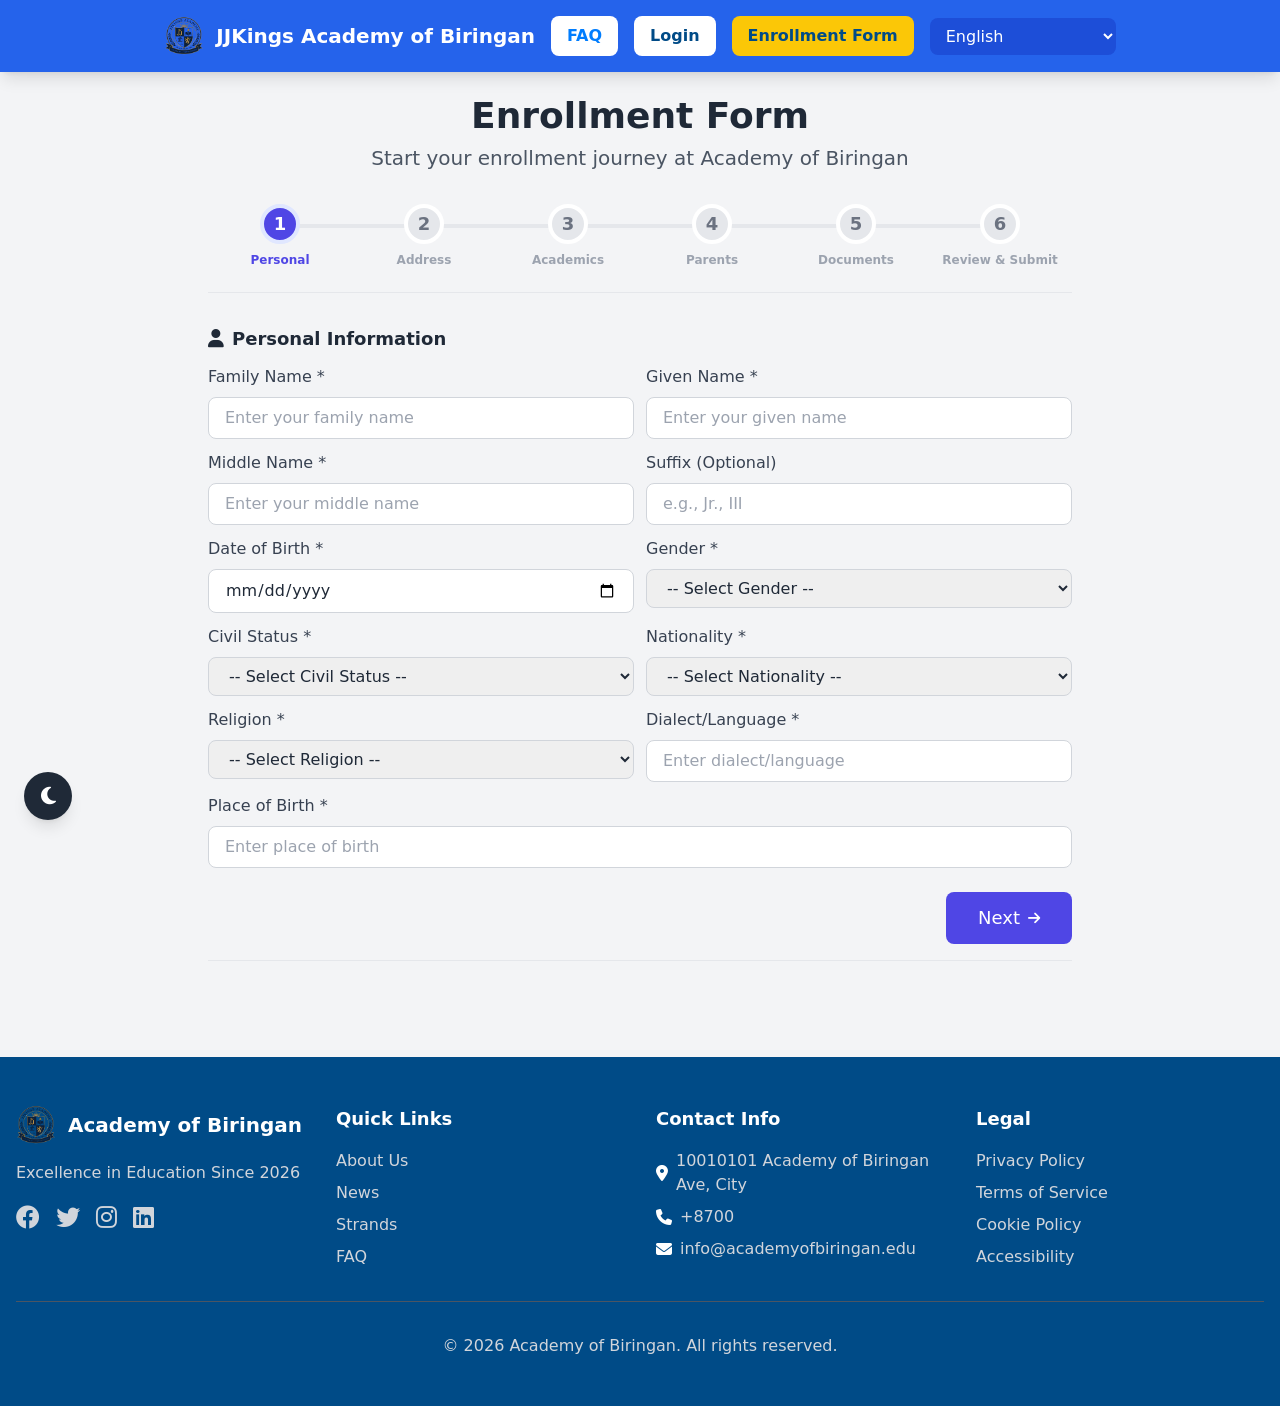
<file: enrollment-system/register.html>
<!doctype html>
<html lang="en">

<head>
  <meta charset="UTF-8" />
  <meta name="viewport" content="width=device-width, initial-scale=1.0" />
  <title>Enrollment Form - Academy of Biringan</title>
  <script>
    (function () {
      const isDark = localStorage.getItem('darkMode') === 'enabled';
      if (isDark) {
        document.documentElement.classList.add('dark-mode');
      }
    })();
  </script>
  <script src="javascript/tailwind.js"></script>
  <link rel="stylesheet" href="css/all.min.css" />
  <script src="javascript/sweetalert2.all.min.js"></script>
  <script src="javascript/vue.global.js"></script>
  <link rel="stylesheet" href="css/styles.css?v=4" />
</head>

<body class="bg-gray-100 min-h-screen overflow-x-hidden pt-24">
  <!-- Welcome Page Navigation -->
  <nav id="welcomeNav" class="bg-blue-600 shadow-lg fixed top-0 left-0 right-0 z-50">
    <div class="max-w-7xl mx-auto px-4">
      <div class="flex justify-center items-center py-4 space-x-4">
        <div class="flex items-center space-x-3 cursor-pointer" onclick="window.location.href='index.html'">
          <img src="img/new-logo.png" alt="Academy of Biringan Logo" class="h-10 w-auto" />
          <span class="text-white font-bold text-xl">JJKings Academy of Biringan</span>
        </div>
        <button onclick="window.location.href='index.html?faq=true'"
          class="bg-white text-[#007dfe] px-4 py-2 rounded-lg hover:bg-gray-100 transition font-bold">
          FAQ
        </button>
        <button onclick="window.location.href='index.html?login=true'"
          class="bg-white text-[#004b87] px-4 py-2 rounded-lg hover:bg-gray-100 transition font-bold">
          Login
        </button>
        <button class="bg-[#fbc707] text-[#004b87] px-4 py-2 rounded-lg transition font-bold cursor-default">
          Enrollment Form
        </button>
        <select id="languageSelect" class="bg-blue-700 text-white px-3 py-2 rounded-lg border-none cursor-pointer"
          onchange="changeLanguage(this.value)">
          <option value="en">English</option>
          <option value="id">Bahasa Indonesia</option>
          <option value="zh">中文</option>
          <option value="ar">العربية</option>
          <option value="es">Español</option>
          <option value="fr">Français</option>
          <option value="de">Deutsch</option>
          <option value="ja">日本語</option>
          <option value="ko">한국어</option>
          <option value="pt">Português</option>
          <option value="ru">Русский</option>
          <option value="hi">हिन्दी</option>
          <option value="th">ไทย</option>
          <option value="vi">Tiếng Việt</option>
          <option value="tl">Filipino</option>
          <option value="ceb">Cebuano</option>
          <option value="ilo">Ilocano</option>
          <option value="hil">Hiligaynon</option>
        </select>
      </div>
    </div>
  </nav>

  <!-- Registration Section -->
  <section id="register-section" class="max-w-4xl mx-auto px-4 pb-16">
    <div class="text-center mb-8">
      <h1 class="text-4xl font-bold text-gray-800 mb-2">Enrollment Form</h1>
      <p class="text-xl text-gray-600">Start your enrollment journey at Academy of Biringan</p>
    </div>

    <!-- Progress Stepper -->
    <div class="mb-8 border-b pb-6">
      <div class="flex items-center justify-between max-w-4xl mx-auto">
        <!-- Step 1 Indicator -->
        <div class="flex flex-col items-center flex-1 relative" id="step-indicator-1">
          <div
            class="w-10 h-10 rounded-full bg-indigo-600 text-white flex items-center justify-center font-bold text-lg border-4 border-indigo-100 z-10 step-circle transition-all">
            1
          </div>
          <span class="text-xs font-semibold mt-2 text-indigo-600 step-label">Personal</span>
          <div class="absolute left-1/2 top-5 w-full h-1 bg-gray-200 -z-0 step-line"></div>
        </div>
        <!-- Step 2 Indicator -->
        <div class="flex flex-col items-center flex-1 relative" id="step-indicator-2">
          <div
            class="w-10 h-10 rounded-full bg-gray-200 text-gray-500 flex items-center justify-center font-bold text-lg border-4 border-white z-10 step-circle transition-all">
            2
          </div>
          <span class="text-xs font-semibold mt-2 text-gray-400 step-label">Address</span>
          <div class="absolute left-1/2 top-5 w-full h-1 bg-gray-200 -z-0 step-line"></div>
        </div>
        <!-- Step 3 Indicator -->
        <div class="flex flex-col items-center flex-1 relative" id="step-indicator-3">
          <div
            class="w-10 h-10 rounded-full bg-gray-200 text-gray-500 flex items-center justify-center font-bold text-lg border-4 border-white z-10 step-circle transition-all">
            3
          </div>
          <span class="text-xs font-semibold mt-2 text-gray-400 step-label">Academics</span>
          <div class="absolute left-1/2 top-5 w-full h-1 bg-gray-200 -z-0 step-line"></div>
        </div>
        <!-- Step 4 Indicator -->
        <div class="flex flex-col items-center flex-1 relative" id="step-indicator-4">
          <div
            class="w-10 h-10 rounded-full bg-gray-200 text-gray-500 flex items-center justify-center font-bold text-lg border-4 border-white z-10 step-circle transition-all">
            4
          </div>
          <span class="text-xs font-semibold mt-2 text-gray-400 step-label">Parents</span>
          <div class="absolute left-1/2 top-5 w-full h-1 bg-gray-200 -z-0 step-line"></div>
        </div>
        <!-- Step 5 Indicator -->
        <div class="flex flex-col items-center flex-1 relative" id="step-indicator-5">
          <div
            class="w-10 h-10 rounded-full bg-gray-200 text-gray-500 flex items-center justify-center font-bold text-lg border-4 border-white z-10 step-circle transition-all">
            5
          </div>
          <span class="text-xs font-semibold mt-2 text-gray-400 step-label">Documents</span>
          <div class="absolute left-1/2 top-5 w-full h-1 bg-gray-200 -z-0 step-line"></div>
        </div>
        <!-- Step 6 Indicator -->
        <div class="flex flex-col items-center flex-1 relative" id="step-indicator-6">
          <div
            class="w-10 h-10 rounded-full bg-gray-200 text-gray-500 flex items-center justify-center font-bold text-lg border-4 border-white z-10 step-circle transition-all">
            6
          </div>
          <span class="text-xs font-semibold mt-2 text-gray-400 step-label">Review & Submit</span>
        </div>
      </div>
    </div>

    <form id="registerModalForm" class="space-y-4" novalidate>
      <!-- Step 1: Personal Information -->
      <div class="form-step" data-step="1">
        <div class="border-b pb-4">
          <h3 class="text-lg font-semibold text-gray-800 mb-3">
            <i class="fas fa-user mr-2"></i>Personal Information
          </h3>
          <div class="grid grid-cols-2 gap-3">
            <div>
              <label class="block text-gray-700 font-medium mb-2">Family Name *</label>
              <input type="text" id="modalLastName" required
                class="w-full px-4 py-2 border border-gray-300 rounded-lg focus:ring-2 focus:ring-indigo-500 focus:border-transparent"
                placeholder="Enter your family name" />
            </div>
            <div>
              <label class="block text-gray-700 font-medium mb-2">Given Name *</label>
              <input type="text" id="modalFirstName" required
                class="w-full px-4 py-2 border border-gray-300 rounded-lg focus:ring-2 focus:ring-indigo-500 focus:border-transparent"
                placeholder="Enter your given name" />
            </div>
            <div>
              <label class="block text-gray-700 font-medium mb-2">Middle Name *</label>
              <input type="text" id="modalMiddleName" required
                class="w-full px-4 py-2 border border-gray-300 rounded-lg focus:ring-2 focus:ring-indigo-500 focus:border-transparent"
                placeholder="Enter your middle name" />
            </div>
            <div>
              <label class="block text-gray-700 font-medium mb-2">Suffix (Optional)</label>
              <input type="text" id="modalSuffix"
                class="w-full px-4 py-2 border border-gray-300 rounded-lg focus:ring-2 focus:ring-indigo-500 focus:border-transparent"
                placeholder="e.g., Jr., III" />
            </div>
            <div>
              <label class="block text-gray-700 font-medium mb-2">Date of Birth *</label>
              <input type="date" id="modalDob" required
                class="w-full px-4 py-2 border border-gray-300 rounded-lg focus:ring-2 focus:ring-indigo-500 focus:border-transparent" />
            </div>
            <div>
              <label class="block text-gray-700 font-medium mb-2">Gender *</label>
              <select id="modalGender" required
                class="w-full px-4 py-2 border border-gray-300 rounded-lg focus:ring-2 focus:ring-indigo-500 focus:border-transparent">
                <option value="">-- Select Gender --</option>
                <option value="male">Male</option>
                <option value="female">Female</option>
              </select>
            </div>
            <div>
              <label class="block text-gray-700 font-medium mb-2">Civil Status *</label>
              <select id="modalCivilStatus" required
                class="w-full px-4 py-2 border border-gray-300 rounded-lg focus:ring-2 focus:ring-indigo-500 focus:border-transparent">
                <option value="">-- Select Civil Status --</option>
                <option value="single">Single</option>
                <option value="married">Married</option>
                <option value="widowed">Widowed</option>
                <option value="separated">Separated</option>
              </select>
            </div>
            <div>
              <label class="block text-gray-700 font-medium mb-2">Nationality *</label>
              <select id="modalNationality" required
                class="w-full px-4 py-2 border border-gray-300 rounded-lg focus:ring-2 focus:ring-indigo-500 focus:border-transparent">
                <option value="">-- Select Nationality --</option>
                <option value="filipino">Filipino</option>
                <option value="other">Other</option>
              </select>
            </div>
            <div>
              <label class="block text-gray-700 font-medium mb-2">Religion *</label>
              <select id="modalReligion" required
                class="w-full px-4 py-2 border border-gray-300 rounded-lg focus:ring-2 focus:ring-indigo-500 focus:border-transparent">
                <option value="">-- Select Religion --</option>
                <option value="roman-catholic">Roman Catholic</option>
                <option value="islam">Islam</option>
                <option value="protestant">Protestant</option>
                <option value="other">Other</option>
              </select>
            </div>
            <div>
              <label class="block text-gray-700 font-medium mb-2">Dialect/Language *</label>
              <input type="text" id="modalDialect" required
                class="w-full px-4 py-2 border border-gray-300 rounded-lg focus:ring-2 focus:ring-indigo-500 focus:border-transparent"
                placeholder="Enter dialect/language" />
            </div>
            <div class="col-span-2">
              <label class="block text-gray-700 font-medium mb-2">Place of Birth *</label>
              <input type="text" id="modalPlaceOfBirth" required
                class="w-full px-4 py-2 border border-gray-300 rounded-lg focus:ring-2 focus:ring-indigo-500 focus:border-transparent"
                placeholder="Enter place of birth" />
            </div>
          </div>
          <!-- Bottom Buttons for Step 1 -->
          <div class="flex justify-end pt-6">
            <button type="button" onclick="validateAndConfirmStep(1)"
              class="bg-indigo-600 text-white px-8 py-3 rounded-lg hover:bg-indigo-700 transition font-medium text-lg flex items-center">
              Next <i class="fas fa-arrow-right ml-2 text-sm"></i>
            </button>
          </div>
        </div>
      </div>

      <!-- Step 2: Address and Contact Information -->
      <div class="form-step hidden" data-step="2">
        <div class="border-b pb-4">
          <h3 class="text-lg font-semibold text-gray-800 mb-3">
            <i class="fas fa-map-marker-alt mr-2"></i>Address and Contact Information
          </h3>
          <div class="grid grid-cols-2 gap-3">
            <div class="col-span-2">
              <label class="block text-gray-700 font-medium mb-2">Complete Address *</label>
              <textarea id="modalAddress" required
                class="w-full px-4 py-2 border border-gray-300 rounded-lg focus:ring-2 focus:ring-indigo-500 focus:border-transparent"
                rows="2" placeholder="Enter complete address"></textarea>
            </div>
            <div>
              <label class="block text-gray-700 font-medium mb-2">Region *</label>
              <select id="modalRegion" required
                class="w-full px-4 py-2 border border-gray-300 rounded-lg focus:ring-2 focus:ring-indigo-500 focus:border-transparent">
                <option value="">-- Select Region --</option>
                <option value="ncr">NCR - National Capital Region</option>
                <option value="car">CAR - Cordillera Administrative Region</option>
                <option value="region-i">Region I - Ilocos Region</option>
                <option value="region-ii">Region II - Cagayan Valley</option>
                <option value="region-iii">Region III - Central Luzon</option>
                <option value="region-iv-a">Region IV-A - CALABARZON</option>
                <option value="region-iv-b">Region IV-B - MIMAROPA</option>
                <option value="region-v">Region V - Bicol Region</option>
                <option value="region-vi">Region VI - Western Visayas</option>
                <option value="region-vii">Region VII - Central Visayas</option>
                <option value="region-viii">Region VIII - Eastern Visayas</option>
                <option value="region-ix">Region IX - Zamboanga Peninsula</option>
                <option value="region-x">Region X - Northern Mindanao</option>
                <option value="region-xi">Region XI - Davao Region</option>
                <option value="region-xii">Region XII - SOCCSKSARGEN</option>
                <option value="region-xiii">Region XIII - Caraga</option>
                <option value="armm">ARMM - Autonomous Region in Muslim Mindanao</option>
              </select>
            </div>
            <div>
              <label class="block text-gray-700 font-medium mb-2">Province *</label>
              <select id="modalProvince" required
                class="w-full px-4 py-2 border border-gray-300 rounded-lg focus:ring-2 focus:ring-indigo-500 focus:border-transparent">
                <option value="">-- Select Province --</option>
              </select>
            </div>
            <div>
              <label class="block text-gray-700 font-medium mb-2">Town/Municipality/City *</label>
              <select id="modalCity" required
                class="w-full px-4 py-2 border border-gray-300 rounded-lg focus:ring-2 focus:ring-indigo-500 focus:border-transparent">
                <option value="">-- Select Town/Municipality/City --</option>
              </select>
            </div>
            <div>
              <label class="block text-gray-700 font-medium mb-2">Barangay *</label>
              <select id="modalBarangay" required
                class="w-full px-4 py-2 border border-gray-300 rounded-lg focus:ring-2 focus:ring-indigo-500 focus:border-transparent">
                <option value="">-- Select Barangay --</option>
              </select>
            </div>
            <div>
              <label class="block text-gray-700 font-medium mb-2">Zip Code *</label>
              <input type="text" id="modalZipCode" required
                class="w-full px-4 py-2 border border-gray-300 rounded-lg focus:ring-2 focus:ring-indigo-500 focus:border-transparent"
                placeholder="Enter zip code" pattern="[0-9]*"
                oninput="this.value = this.value.replace(/[^0-9]/g, '')" />
            </div>
            <div class="col-span-2">
              <label class="block text-gray-700 font-medium mb-2">Mobile No. *</label>
              <div class="flex">
                <span
                  class="inline-flex items-center px-3 py-2 bg-gray-100 border border-r-0 border-gray-300 rounded-l-lg text-gray-600 font-semibold text-sm select-none whitespace-nowrap">+63</span>
                <input type="tel" id="modalPhone" required maxlength="10" pattern="[0-9]{10}"
                  class="flex-1 px-4 py-2 border border-gray-300 rounded-r-lg focus:ring-2 focus:ring-indigo-500 focus:border-transparent"
                  placeholder="9XXXXXXXXX" oninput="this.value = this.value.replace(/[^0-9]/g, '').slice(0,10)" />
              </div>
            </div>
            <div class="col-span-2">
              <label class="block text-gray-700 font-medium mb-2">Email Address *</label>
              <input
                type="email"
                id="modalEmail"
                required
                pattern="^[a-zA-Z0-9._%+\-]+@gmail\.com$"
                class="w-full px-4 py-2 border border-gray-300 rounded-lg focus:ring-2 focus:ring-indigo-500 focus:border-transparent"
                placeholder="example@gmail.com"
                oninput="validateGmailField(this)"
              />
              <span id="emailValidationMsg" class="text-xs mt-1 block hidden"></span>
            </div>
          </div>
          <!-- Bottom Buttons for Step 2 -->
          <div class="flex justify-between pt-6">
            <button type="button" onclick="prevStep(2)"
              class="bg-gray-200 text-gray-700 px-8 py-3 rounded-lg hover:bg-gray-300 transition font-medium text-lg flex items-center">
              <i class="fas fa-arrow-left mr-2 text-sm"></i> Back
            </button>
            <button type="button" onclick="validateAndConfirmStep(2)"
              class="bg-indigo-600 text-white px-8 py-3 rounded-lg hover:bg-indigo-700 transition font-medium text-lg flex items-center">
              Next <i class="fas fa-arrow-right ml-2 text-sm"></i>
            </button>
          </div>
        </div>
      </div>

      <!-- Step 3: Educational and Academic Information -->
      <div class="form-step hidden" data-step="3">
        <!-- Educational Background -->
        <div class="border-b pb-4">
          <h3 class="text-lg font-semibold text-gray-800 mb-3">
            <i class="fas fa-school mr-2"></i>Educational Background
          </h3>
          <div class="grid grid-cols-2 gap-3">
            <div class="col-span-2">
              <label class="block text-gray-700 font-medium mb-2">
                Elementary School *
              </label>
              <input
                type="text"
                id="modalElementarySchool"
                required
                class="w-full px-4 py-2 border border-gray-300 rounded-lg focus:ring-2 focus:ring-indigo-500 focus:border-transparent"
                placeholder="Enter elementary school name"
              />
            </div>
            <div>
              <label class="block text-gray-700 font-medium mb-2">Year Graduated *</label>
              <input type="number" id="modalElementaryYearGraduated" required
                class="w-full px-4 py-2 border border-gray-300 rounded-lg focus:ring-2 focus:ring-indigo-500 focus:border-transparent"
                placeholder="e.g., 2020" min="1990" max="2026" />
            </div>
            <div>
              <label class="block text-gray-700 font-medium mb-2">LRN (Learner Reference Number) *</label>
              <input type="text" id="modalLRN" required
                class="w-full px-4 py-2 border border-gray-300 rounded-lg focus:ring-2 focus:ring-indigo-500 focus:border-transparent"
                placeholder="Enter LRN" pattern="[0-9]*" oninput="this.value = this.value.replace(/[^0-9]/g, '')" />
            </div>
            <div class="col-span-2">
              <label class="block text-gray-700 font-medium mb-2">
                High School *
              </label>
              <input
                type="text"
                id="modalHighSchool"
                required
                class="w-full px-4 py-2 border border-gray-300 rounded-lg focus:ring-2 focus:ring-indigo-500 focus:border-transparent"
                placeholder="Enter high school name"
              />
            </div>
            <div>
              <label class="block text-gray-700 font-medium mb-2">Year Graduated *</label>
              <input type="number" id="modalHighSchoolYearGraduated" required
                class="w-full px-4 py-2 border border-gray-300 rounded-lg focus:ring-2 focus:ring-indigo-500 focus:border-transparent"
                placeholder="e.g., 2024" min="1990" max="2026" />
            </div>
            <div>
              <label class="block text-gray-700 font-medium mb-2">Grade 10 Section *</label>
              <input type="text" id="modalGrade10Section" required
                class="w-full px-4 py-2 border border-gray-300 rounded-lg focus:ring-2 focus:ring-indigo-500 focus:border-transparent"
                placeholder="Enter Grade 10 section" />
            </div>
            <div class="col-span-2">
              <label class="flex items-center">
                <input type="checkbox" id="modalPublicSchoolGraduate" class="mr-2" />
                <span class="text-gray-700">Public School Graduate</span>
              </label>
            </div>
          </div>
        </div>

        <!-- Academic Information -->
        <div class="border-b pb-4">
          <h3 class="text-lg font-semibold text-gray-800 mb-3">
            <i class="fas fa-graduation-cap mr-2"></i>Academic Information
          </h3>
          <div class="grid grid-cols-2 gap-3">
            <div class="col-span-2">
              <label class="block text-gray-700 font-medium mb-2">Level *</label>
              <select id="modalLevel" required
                class="w-full px-4 py-2 border border-gray-300 rounded-lg focus:ring-2 focus:ring-indigo-500 focus:border-transparent"
                onchange="toggleGradeStrandSelection()">
                <option value="">-- Select Level --</option>
                <option value="grade-7">Junior High Grade 7</option>
                <option value="grade-8">Junior High Grade 8</option>
                <option value="grade-9">Junior High Grade 9</option>
                <option value="grade-10">Junior High Grade 10</option>
                <option value="senior-high-11">Senior High School - Grade 11</option>
                <option value="senior-high-12">Senior High School - Grade 12</option>
              </select>
            </div>
            <div class="col-span-2" id="gradeLevelContainer" style="display: none;">
              <label class="block text-gray-700 font-medium mb-2">Grade Level *</label>
              <select id="modalGradeLevel"
                class="w-full px-4 py-2 border border-gray-300 rounded-lg focus:ring-2 focus:ring-indigo-500 focus:border-transparent">
                <option value="">-- Select Grade Level --</option>
                <option value="7">Grade 7</option>
                <option value="8">Grade 8</option>
                <option value="9">Grade 9</option>
                <option value="10">Grade 10</option>
              </select>
            </div>
            <div class="col-span-2" id="strandContainer" style="display: none;">
              <label class="block text-gray-700 font-medium mb-2">Strand *</label>
              <select id="modalStrand"
                class="w-full px-4 py-2 border border-gray-300 rounded-lg focus:ring-2 focus:ring-indigo-500 focus:border-transparent">
                <option value="">-- Select Strand --</option>
                <option value="tvl-css">TVL - Computer System Servicing (CSS)</option>
                <option value="tvl-ict">TVL - Information & Communications Technology (ICT)</option>
                <option value="tvl-he">TVL - Home Economics (HE)</option>
                <option value="stem">STEM</option>
                <option value="abm">ABM</option>
                <option value="humss">HUMSS</option>
              </select>
            </div>
            <div class="col-span-2" id="voucherEligibilityContainer" style="display: none;">
              <label class="block text-gray-700 font-medium mb-2">Voucher Eligibility *</label>
              <select id="modalVoucherEligibility"
                class="w-full px-4 py-2 border border-gray-300 rounded-lg focus:ring-2 focus:ring-indigo-500 focus:border-transparent"
                onchange="updatePaymentSummary()">
                <option value="">-- Select --</option>
                <option value="public-school">From Public School (Voucher Eligible)</option>
                <option value="private-school">From Private School (No Voucher)</option>
                <option value="same-school">Grade 10 Graduate from Academy of Biringan (Apply for Voucher)</option>
              </select>
            </div>
          </div>
        </div>
        <!-- Bottom Buttons for Step 3 -->
        <div class="flex justify-between pt-6">
          <button type="button" onclick="prevStep(3)"
            class="bg-gray-200 text-gray-700 px-8 py-3 rounded-lg hover:bg-gray-300 transition font-medium text-lg flex items-center">
            <i class="fas fa-arrow-left mr-2 text-sm"></i> Back
          </button>
          <button type="button" onclick="validateAndConfirmStep(3)"
            class="bg-indigo-600 text-white px-8 py-3 rounded-lg hover:bg-indigo-700 transition font-medium text-lg flex items-center">
            Next <i class="fas fa-arrow-right ml-2 text-sm"></i>
          </button>
        </div>
      </div>
      </div>

      <!-- Step 4: Parent and Guardian Information & Submit -->
      <div class="form-step hidden" data-step="4">
        <!-- Father Information -->
        <div class="border-b pb-4">
          <h3 class="text-lg font-semibold text-gray-800 mb-3">
            <i class="fas fa-user-tie mr-2"></i>Father Information
          </h3>
          <div class="grid grid-cols-2 gap-3">
            <div>
              <label class="block text-gray-700 font-medium mb-2">Family Name *</label>
              <input type="text" id="modalFatherLastName" required
                class="w-full px-4 py-2 border border-gray-300 rounded-lg focus:ring-2 focus:ring-indigo-500 focus:border-transparent"
                placeholder="Enter father's family name" />
            </div>
            <div>
              <label class="block text-gray-700 font-medium mb-2">Given Name *</label>
              <input type="text" id="modalFatherFirstName" required
                class="w-full px-4 py-2 border border-gray-300 rounded-lg focus:ring-2 focus:ring-indigo-500 focus:border-transparent"
                placeholder="Enter father's given name" />
            </div>
            <div>
              <label class="block text-gray-700 font-medium mb-2">Middle Name *</label>
              <input type="text" id="modalFatherMiddleName" required
                class="w-full px-4 py-2 border border-gray-300 rounded-lg focus:ring-2 focus:ring-indigo-500 focus:border-transparent"
                placeholder="Enter father's middle name" />
            </div>
            <div>
              <label class="block text-gray-700 font-medium mb-2">Mobile No. *</label>
              <div class="flex">
                <span
                  class="inline-flex items-center px-3 py-2 bg-gray-100 border border-r-0 border-gray-300 rounded-l-lg text-gray-600 font-semibold text-sm select-none whitespace-nowrap">+63</span>
                <input type="tel" id="modalFatherPhone" required maxlength="10" pattern="[0-9]{10}"
                  class="flex-1 px-4 py-2 border border-gray-300 rounded-r-lg focus:ring-2 focus:ring-indigo-500 focus:border-transparent"
                  placeholder="9XXXXXXXXX" oninput="this.value = this.value.replace(/[^0-9]/g, '').slice(0,10)" />
              </div>
            </div>
            <div>
              <label class="block text-gray-700 font-medium mb-2">Occupation *</label>
              <input type="text" id="modalFatherOccupation" required
                class="w-full px-4 py-2 border border-gray-300 rounded-lg focus:ring-2 focus:ring-indigo-500 focus:border-transparent"
                placeholder="Enter occupation" />
            </div>
            <div class="col-span-2">
              <label class="block text-gray-700 font-medium mb-2">Address *</label>
              <textarea id="modalFatherAddress" required
                class="w-full px-4 py-2 border border-gray-300 rounded-lg focus:ring-2 focus:ring-indigo-500 focus:border-transparent"
                rows="2" placeholder="Enter father's address"></textarea>
            </div>
            <div class="col-span-2">
              <label class="flex items-center">
                <input type="checkbox" id="modalFatherDeceased" class="mr-2" />
                <span class="text-gray-700">Father is Deceased</span>
              </label>
            </div>
          </div>
        </div>

        <!-- Mother Information -->
        <div class="border-b pb-4">
          <h3 class="text-lg font-semibold text-gray-800 mb-3">
            <i class="fas fa-user mr-2"></i>Mother Information
          </h3>
          <div class="grid grid-cols-2 gap-3">
            <div>
              <label class="block text-gray-700 font-medium mb-2">Family Name *</label>
              <input type="text" id="modalMotherLastName" required
                class="w-full px-4 py-2 border border-gray-300 rounded-lg focus:ring-2 focus:ring-indigo-500 focus:border-transparent"
                placeholder="Enter mother's family name" />
            </div>
            <div>
              <label class="block text-gray-700 font-medium mb-2">Given Name *</label>
              <input type="text" id="modalMotherFirstName" required
                class="w-full px-4 py-2 border border-gray-300 rounded-lg focus:ring-2 focus:ring-indigo-500 focus:border-transparent"
                placeholder="Enter mother's given name" />
            </div>
            <div>
              <label class="block text-gray-700 font-medium mb-2">Middle Name *</label>
              <input type="text" id="modalMotherMiddleName" required
                class="w-full px-4 py-2 border border-gray-300 rounded-lg focus:ring-2 focus:ring-indigo-500 focus:border-transparent"
                placeholder="Enter mother's middle name" />
            </div>
            <div>
              <label class="block text-gray-700 font-medium mb-2">Maiden Middle Name *</label>
              <input type="text" id="modalMotherMaidenMiddleName" required
                class="w-full px-4 py-2 border border-gray-300 rounded-lg focus:ring-2 focus:ring-indigo-500 focus:border-transparent"
                placeholder="Enter maiden middle name" />
            </div>
            <div>
              <label class="block text-gray-700 font-medium mb-2">Mobile No. *</label>
              <div class="flex">
                <span
                  class="inline-flex items-center px-3 py-2 bg-gray-100 border border-r-0 border-gray-300 rounded-l-lg text-gray-600 font-semibold text-sm select-none whitespace-nowrap">+63</span>
                <input type="tel" id="modalMotherPhone" required maxlength="10" pattern="[0-9]{10}"
                  class="flex-1 px-4 py-2 border border-gray-300 rounded-r-lg focus:ring-2 focus:ring-indigo-500 focus:border-transparent"
                  placeholder="9XXXXXXXXX" oninput="this.value = this.value.replace(/[^0-9]/g, '').slice(0,10)" />
              </div>
            </div>
            <div>
              <label class="block text-gray-700 font-medium mb-2">Occupation *</label>
              <input type="text" id="modalMotherOccupation" required
                class="w-full px-4 py-2 border border-gray-300 rounded-lg focus:ring-2 focus:ring-indigo-500 focus:border-transparent"
                placeholder="Enter occupation" />
            </div>
            <div class="col-span-2">
              <label class="block text-gray-700 font-medium mb-2">Address *</label>
              <textarea id="modalMotherAddress" required
                class="w-full px-4 py-2 border border-gray-300 rounded-lg focus:ring-2 focus:ring-indigo-500 focus:border-transparent"
                rows="2" placeholder="Enter mother's address"></textarea>
            </div>
            <div class="col-span-2">
              <label class="flex items-center">
                <input type="checkbox" id="modalMotherDeceased" class="mr-2" />
                <span class="text-gray-700">Mother is Deceased</span>
              </label>
            </div>
          </div>
        </div>

        <!-- Guardian Information -->
        <div class="border-b pb-4">
          <h3 class="text-lg font-semibold text-gray-800 mb-3">
            <i class="fas fa-shield-alt mr-2"></i>Guardian Information
          </h3>
          <div class="grid grid-cols-2 gap-3">
            <div>
              <label class="block text-gray-700 font-medium mb-2">Family Name *</label>
              <input type="text" id="modalGuardianLastName" required
                class="w-full px-4 py-2 border border-gray-300 rounded-lg focus:ring-2 focus:ring-indigo-500 focus:border-transparent"
                placeholder="Enter guardian's family name" />
            </div>
            <div>
              <label class="block text-gray-700 font-medium mb-2">Given Name *</label>
              <input type="text" id="modalGuardianFirstName" required
                class="w-full px-4 py-2 border border-gray-300 rounded-lg focus:ring-2 focus:ring-indigo-500 focus:border-transparent"
                placeholder="Enter guardian's given name" />
            </div>
            <div>
              <label class="block text-gray-700 font-medium mb-2">Middle Name *</label>
              <input type="text" id="modalGuardianMiddleName" required
                class="w-full px-4 py-2 border border-gray-300 rounded-lg focus:ring-2 focus:ring-indigo-500 focus:border-transparent"
                placeholder="Enter guardian's middle name" />
            </div>
            <div>
              <label class="block text-gray-700 font-medium mb-2">Mobile No. *</label>
              <div class="flex">
                <span
                  class="inline-flex items-center px-3 py-2 bg-gray-100 border border-r-0 border-gray-300 rounded-l-lg text-gray-600 font-semibold text-sm select-none whitespace-nowrap">+63</span>
                <input type="tel" id="modalGuardianPhone" required maxlength="10" pattern="[0-9]{10}"
                  class="flex-1 px-4 py-2 border border-gray-300 rounded-r-lg focus:ring-2 focus:ring-indigo-500 focus:border-transparent"
                  placeholder="9XXXXXXXXX" oninput="this.value = this.value.replace(/[^0-9]/g, '').slice(0,10)" />
              </div>
            </div>
            <div>
              <label class="block text-gray-700 font-medium mb-2">Occupation *</label>
              <input type="text" id="modalGuardianOccupation" required
                class="w-full px-4 py-2 border border-gray-300 rounded-lg focus:ring-2 focus:ring-indigo-500 focus:border-transparent"
                placeholder="Enter occupation" />
            </div>
            <div class="col-span-2">
              <label class="block text-gray-700 font-medium mb-2">Address *</label>
              <textarea id="modalGuardianAddress" required
                class="w-full px-4 py-2 border border-gray-300 rounded-lg focus:ring-2 focus:ring-indigo-500 focus:border-transparent"
                rows="2" placeholder="Enter guardian's address"></textarea>
            </div>
          </div>
        </div>
        <!-- Bottom Buttons for Step 4 -->
        <div class="flex justify-between pt-6">
          <button type="button" onclick="prevStep(4)"
            class="bg-gray-200 text-gray-700 px-8 py-3 rounded-lg hover:bg-gray-300 transition font-medium text-lg flex items-center">
            <i class="fas fa-arrow-left mr-2 text-sm"></i> Back
          </button>
          <button type="button" onclick="validateAndConfirmStep(4)"
            class="bg-indigo-600 text-white px-8 py-3 rounded-lg hover:bg-indigo-700 transition font-medium text-lg flex items-center">
            Next <i class="fas fa-arrow-right ml-2 text-sm"></i>
          </button>
        </div>
      </div>

      <!-- Step 5: Document Requirements -->
      <div class="form-step hidden" data-step="5">
        <!-- Document Uploads (Simulation) -->
        <div class="border-b pb-4 mt-6">
          <h3 class="text-lg font-semibold text-gray-800 mb-3">
            <i class="fas fa-file-upload mr-2"></i>Document Requirements
          </h3>
          <p class="text-sm text-gray-500 mb-4">Please upload scanned copies or clear photos of the following requirements.</p>
          <div class="grid grid-cols-1 md:grid-cols-2 gap-4">
            <div>
              <label class="block text-gray-700 font-medium mb-2">PSA Birth Certificate *</label>
              <input type="file" id="modalDocBirthCert" required accept="image/*,.pdf"
                class="w-full text-sm text-gray-500 file:mr-4 file:py-2 file:px-4 file:rounded-lg file:border-0 file:text-sm file:font-semibold file:bg-indigo-50 file:text-indigo-700 hover:file:bg-indigo-100 transition" />
            </div>
            <div>
              <label class="block text-gray-700 font-medium mb-2">Form 138 / Report Card *</label>
              <input type="file" id="modalDocReportCard" required accept="image/*,.pdf"
                class="w-full text-sm text-gray-500 file:mr-4 file:py-2 file:px-4 file:rounded-lg file:border-0 file:text-sm file:font-semibold file:bg-indigo-50 file:text-indigo-700 hover:file:bg-indigo-100 transition" />
            </div>
            <div class="col-span-1 md:col-span-2">
              <label class="block text-gray-700 font-medium mb-2">Certificate of Good Moral Character *</label>
              <input type="file" id="modalDocGoodMoral" required accept="image/*,.pdf"
                class="w-full text-sm text-gray-500 file:mr-4 file:py-2 file:px-4 file:rounded-lg file:border-0 file:text-sm file:font-semibold file:bg-indigo-50 file:text-indigo-700 hover:file:bg-indigo-100 transition" />
            </div>
          </div>
        </div>

        <!-- Bottom Buttons for Step 5 -->
        <div class="flex justify-between pt-6">
          <button type="button" onclick="prevStep(5)"
            class="bg-gray-200 text-gray-700 px-8 py-3 rounded-lg hover:bg-gray-300 transition font-medium text-lg flex items-center">
            <i class="fas fa-arrow-left mr-2 text-sm"></i> Back
          </button>
          <button type="button" onclick="validateAndConfirmStep(5)"
            class="bg-indigo-600 text-white px-8 py-3 rounded-lg hover:bg-indigo-700 transition font-medium text-lg flex items-center">
            Next <i class="fas fa-arrow-right ml-2 text-sm"></i>
          </button>
        </div>
      </div>

      <!-- Step 6: Review & Submit -->
      <div class="form-step hidden" data-step="6">
        
        <!-- Summary of Enrollment Card -->
        <div id="enrollmentSummaryCard" class="bg-gradient-to-br from-indigo-50/50 to-blue-50/50 border border-indigo-100 rounded-3xl p-8 mb-8 shadow-sm">
          <h3 class="text-xl font-bold text-gray-800 mb-6 flex items-center">
            <i class="fas fa-id-card text-[#007dfe] mr-3 text-2xl"></i>Summary of Enrollment
          </h3>
          
          <div class="grid grid-cols-1 md:grid-cols-2 gap-8 text-sm">
            <!-- Column 1: Personal & Contact Profile -->
            <div class="bg-white rounded-2xl p-5 border border-indigo-50 shadow-sm space-y-4">
              <h4 class="text-sm font-bold text-indigo-600 uppercase tracking-wider border-b border-indigo-50 pb-2 mb-3">
                <i class="fas fa-user-circle mr-2"></i>Personal & Contact Profile
              </h4>
              <div class="grid grid-cols-2 gap-4">
                <div>
                  <span class="block text-xs font-bold text-gray-400 uppercase tracking-widest mb-0.5">Enrollee Name</span>
                  <span id="summaryEnrolleeName" class="block font-semibold text-gray-800 text-sm break-words">—</span>
                </div>
                <div>
                  <span class="block text-xs font-bold text-gray-400 uppercase tracking-widest mb-0.5">Gender & DOB</span>
                  <span id="summaryGenderDob" class="block font-semibold text-gray-800 text-sm break-words">—</span>
                </div>
                <div class="col-span-2">
                  <span class="block text-xs font-bold text-gray-400 uppercase tracking-widest mb-0.5">Contact Details</span>
                  <span id="summaryContactInfo" class="block font-semibold text-gray-800 text-sm break-words">—</span>
                </div>
                <div class="col-span-2">
                  <span class="block text-xs font-bold text-gray-400 uppercase tracking-widest mb-0.5">Complete Address</span>
                  <span id="summaryFullAddress" class="block font-semibold text-gray-800 text-sm break-words">—</span>
                </div>
              </div>
            </div>
            
            <!-- Column 2: Academic Program Details -->
            <div class="bg-white rounded-2xl p-5 border border-indigo-50 shadow-sm space-y-4">
              <h4 class="text-sm font-bold text-indigo-600 uppercase tracking-wider border-b border-indigo-50 pb-2 mb-3">
                <i class="fas fa-graduation-cap mr-2"></i>Academic Program & Schooling
              </h4>
              <div class="grid grid-cols-2 gap-4">
                <div>
                  <span class="block text-xs font-bold text-gray-400 uppercase tracking-widest mb-0.5">Academic Level</span>
                  <span id="summaryAcademicLevel" class="block font-semibold text-gray-800 text-sm break-words">—</span>
                </div>
                <div>
                  <span class="block text-xs font-bold text-gray-400 uppercase tracking-widest mb-0.5">Selected Strand/Grade</span>
                  <span id="summarySelectedStrand" class="block font-semibold text-gray-800 text-sm break-words">—</span>
                </div>
                <div>
                  <span class="block text-xs font-bold text-gray-400 uppercase tracking-widest mb-0.5">LRN</span>
                  <span id="summaryLrn" class="block font-semibold text-gray-800 text-sm break-words">—</span>
                </div>
                <div>
                  <span class="block text-xs font-bold text-gray-400 uppercase tracking-widest mb-0.5">Voucher Status</span>
                  <span id="summaryVoucherStatus" class="block font-semibold text-gray-800 text-sm break-words">—</span>
                </div>
                <div class="col-span-2">
                  <span class="block text-xs font-bold text-gray-400 uppercase tracking-widest mb-0.5">Previous Schooling</span>
                  <span id="summaryPrevSchooling" class="block font-semibold text-gray-800 text-sm break-words">—</span>
                </div>
              </div>
            </div>

            <!-- Column 3: Parent & Family Contact -->
            <div class="bg-white rounded-2xl p-5 border border-indigo-50 shadow-sm space-y-4 col-span-1 md:col-span-2">
              <h4 class="text-sm font-bold text-indigo-600 uppercase tracking-wider border-b border-indigo-50 pb-2 mb-3">
                <i class="fas fa-users mr-2"></i>Family & Emergency Contacts
              </h4>
              <div class="grid grid-cols-1 md:grid-cols-3 gap-6">
                <div>
                  <span class="block text-xs font-bold text-gray-400 uppercase tracking-widest mb-0.5">Father's Details</span>
                  <span id="summaryFatherInfo" class="block font-semibold text-gray-800 text-sm break-words">—</span>
                </div>
                <div>
                  <span class="block text-xs font-bold text-gray-400 uppercase tracking-widest mb-0.5">Mother's Details</span>
                  <span id="summaryMotherInfo" class="block font-semibold text-gray-800 text-sm break-words">—</span>
                </div>
                <div>
                  <span class="block text-xs font-bold text-gray-400 uppercase tracking-widest mb-0.5">Guardian's Details (Primary)</span>
                  <span id="summaryPrimaryContact" class="block font-semibold text-gray-800 text-sm break-words">—</span>
                </div>
              </div>
            </div>

            <!-- Column 4: Document Submissions -->
            <div class="bg-white rounded-2xl p-5 border border-indigo-50 shadow-sm space-y-4 col-span-1 md:col-span-2">
              <h4 class="text-sm font-bold text-indigo-600 uppercase tracking-wider border-b border-indigo-50 pb-2 mb-3">
                <i class="fas fa-folder-open mr-2"></i>Document Attachments Status
              </h4>
              <div class="grid grid-cols-1 md:grid-cols-3 gap-4">
                <div class="flex items-center space-x-3 p-3 bg-indigo-50/30 rounded-xl border border-indigo-100">
                  <div class="w-8 h-8 rounded-full bg-green-100 text-green-600 flex items-center justify-center font-bold">
                    <i class="fas fa-check"></i>
                  </div>
                  <div>
                    <span class="block text-xs text-gray-400 font-bold uppercase tracking-wider">PSA Birth Certificate</span>
                    <span id="summaryDocBirthCert" class="block text-sm font-semibold text-gray-700 break-all">—</span>
                  </div>
                </div>
                <div class="flex items-center space-x-3 p-3 bg-indigo-50/30 rounded-xl border border-indigo-100">
                  <div class="w-8 h-8 rounded-full bg-green-100 text-green-600 flex items-center justify-center font-bold">
                    <i class="fas fa-check"></i>
                  </div>
                  <div>
                    <span class="block text-xs text-gray-400 font-bold uppercase tracking-wider">Form 138 / Report Card</span>
                    <span id="summaryDocReportCard" class="block text-sm font-semibold text-gray-700 break-all">—</span>
                  </div>
                </div>
                <div class="flex items-center space-x-3 p-3 bg-indigo-50/30 rounded-xl border border-indigo-100">
                  <div class="w-8 h-8 rounded-full bg-green-100 text-green-600 flex items-center justify-center font-bold">
                    <i class="fas fa-check"></i>
                  </div>
                  <div>
                    <span class="block text-xs text-gray-400 font-bold uppercase tracking-wider">Certificate of Good Moral</span>
                    <span id="summaryDocGoodMoral" class="block text-sm font-semibold text-gray-700 break-all">—</span>
                  </div>
                </div>
              </div>
            </div>
          </div>
          
          <div class="mt-6 p-4 bg-indigo-600/5 border border-indigo-50 rounded-2xl text-xs text-gray-500 flex items-start space-x-2.5">
            <i class="fas fa-info-circle text-[#007dfe] text-sm mt-0.5"></i>
            <span>Please carefully review all of the information above before submitting. If everything is accurate, check the Data Privacy Policy and click "Submit Application".</span>
          </div>
        </div>

        <!-- Data Privacy Policy -->
        <div class="border-b pb-4 mb-6">
          <label class="flex items-start">
            <input type="checkbox" id="modalDataPrivacy" required class="mr-3 mt-1" />
            <span class="text-gray-700 text-sm">
              I have read and agree to the <a href="#" onclick="showDataPrivacyModal(event)"
                class="text-blue-600 hover:underline font-semibold">Data Privacy Policy</a>. I understand that my
              personal information will be collected and processed in accordance with the Data Privacy Act of 2012.
            </span>
          </label>
        </div>

        <!-- Bottom Buttons for Step 6 -->
        <div class="flex justify-between pt-6">
          <button type="button" onclick="prevStep(6)"
            class="bg-gray-200 text-gray-700 px-8 py-3 rounded-lg hover:bg-gray-300 transition font-medium text-lg flex items-center">
            <i class="fas fa-arrow-left mr-2 text-sm"></i> Back
          </button>
          <button type="submit"
            class="bg-indigo-600 text-white px-8 py-3 rounded-lg hover:bg-indigo-700 transition font-medium text-lg flex items-center shadow-lg">
            Submit Application <i class="fas fa-check ml-2 text-sm"></i>
          </button>
        </div>
      </div>
    </form>
    </div>
  </section>

  <!-- Footer -->
  <footer class="bg-[#004b87] text-white py-12 mt-8">
    <div class="max-w-7xl mx-auto px-4">
      <div class="grid md:grid-cols-4 gap-8">
        <div>
          <div class="flex items-center space-x-3 mb-4">
            <img src="img/new-logo.png" alt="Academy of Biringan Logo" class="h-10 w-auto" />
            <span class="text-white font-bold text-xl">Academy of Biringan</span>
          </div>
          <p class="text-gray-300 mb-4">
            Excellence in Education Since 2026
          </p>
          <div class="flex space-x-4">
            <a href="#" class="text-gray-300 hover:text-white transition"><i class="fab fa-facebook text-2xl"></i></a>
            <a href="#" class="text-gray-300 hover:text-white transition"><i class="fab fa-twitter text-2xl"></i></a>
            <a href="#" class="text-gray-300 hover:text-white transition"><i class="fab fa-instagram text-2xl"></i></a>
            <a href="#" class="text-gray-300 hover:text-white transition"><i class="fab fa-linkedin text-2xl"></i></a>
          </div>
        </div>
        <div>
          <h3 class="text-lg font-bold mb-4">Quick Links</h3>
          <ul class="space-y-2">
            <li>
              <a href="#" onclick="window.location.href='index.html'"
                class="text-gray-300 hover:text-white transition">About Us</a>
            </li>
            <li>
              <a href="#" onclick="window.location.href='index.html?tab=news'"
                class="text-gray-300 hover:text-white transition">News</a>
            </li>
            <li>
              <a href="#" onclick="window.location.href='index.html?tab=programs'"
                class="text-gray-300 hover:text-white transition">Strands</a>
            </li>
            <li>
              <a href="#" onclick="window.location.href='index.html?faq=true'"
                class="text-gray-300 hover:text-white transition">FAQ</a>
            </li>
          </ul>
        </div>
        <div>
          <h3 class="text-lg font-bold mb-4">Contact Info</h3>
          <ul class="space-y-2">
            <li class="flex items-center space-x-2">
              <i class="fas fa-map-marker-alt"></i>
              <span class="text-gray-300">10010101 Academy of Biringan Ave, City</span>
            </li>
            <li class="flex items-center space-x-2">
              <i class="fas fa-phone"></i>
              <span class="text-gray-300">+8700</span>
            </li>
            <li class="flex items-center space-x-2">
              <i class="fas fa-envelope"></i>
              <span class="text-gray-300">info@academyofbiringan.edu</span>
            </li>
          </ul>
        </div>
        <div>
          <h3 class="text-lg font-bold mb-4">Legal</h3>
          <ul class="space-y-2">
            <li>
              <a href="#" onclick="
                    showPrivacyModal();
                    return false;
                  " class="text-gray-300 hover:text-white transition">Privacy Policy</a>
            </li>
            <li>
              <a href="#" onclick="
                    showTermsModal();
                    return false;
                  " class="text-gray-300 hover:text-white transition">Terms of Service</a>
            </li>
            <li>
              <a href="#" onclick="
                    showCookieModal();
                    return false;
                  " class="text-gray-300 hover:text-white transition">Cookie Policy</a>
            </li>
            <li>
              <a href="#" onclick="
                    showAccessibilityModal();
                    return false;
                  " class="text-gray-300 hover:text-white transition">Accessibility</a>
            </li>
          </ul>
        </div>
      </div>
      <div class="border-t border-gray-600 mt-8 pt-8 text-center">
        <p class="text-gray-300">
          &copy; 2026 Academy of Biringan. All rights reserved.
        </p>
      </div>
    </div>
  </footer>

  <!-- Privacy Policy Modal -->
  <div id="privacyModal"
    class="fixed inset-0 bg-black bg-opacity-50 hidden items-center justify-center z-50 transition-opacity duration-300">
    <div
      class="bg-white rounded-xl shadow-2xl p-8 max-w-2xl w-full mx-4 transform transition-all duration-300 scale-95 opacity-0"
      id="privacyModalContent">
      <div class="flex justify-between items-center mb-6">
        <h2 class="text-2xl font-bold text-gray-800">Privacy Policy</h2>
        <button onclick="hidePrivacyModal()" class="text-gray-500 hover:text-gray-700 text-2xl">
          <i class="fas fa-times"></i>
        </button>
      </div>
      <div class="space-y-4 max-h-96 overflow-y-auto">
        <h3 class="font-bold text-gray-800">1. Information We Collect</h3>
        <p class="text-gray-600">
          We collect personal information including name, email, phone number,
          date of birth, and address for enrollment purposes. We also collect
          academic records and documents submitted during the application
          process.
        </p>

        <h3 class="font-bold text-gray-800">
          2. How We Use Your Information
        </h3>
        <p class="text-gray-600">
          Your information is used to process applications, communicate about
          enrollment status, provide academic services, and improve our
          educational programs. We do not sell your personal data to third
          parties.
        </p>

        <h3 class="font-bold text-gray-800">3. Data Security</h3>
        <p class="text-gray-600">
          We implement appropriate security measures to protect your personal
          information from unauthorized access, alteration, or disclosure. All
          data is encrypted and stored securely.
        </p>

        <h3 class="font-bold text-gray-800">4. Your Rights</h3>
        <p class="text-gray-600">
          You have the right to access, correct, or delete your personal
          information. You may also opt-out of marketing communications at any
          time.
        </p>

        <h3 class="font-bold text-gray-800">5. Contact Us</h3>
        <p class="text-gray-600">
          For privacy-related inquiries, please contact privacy@academyofbiringan.edu
        </p>
      </div>
      <button onclick="hidePrivacyModal()"
        class="w-full mt-6 bg-[#007dfe] text-white py-3 rounded-lg hover:bg-[#004b87] transition">
        I Understand
      </button>
    </div>
  </div>

  <!-- Terms of Service Modal -->
  <div id="termsModal"
    class="fixed inset-0 bg-black bg-opacity-50 hidden items-center justify-center z-50 transition-opacity duration-300">
    <div
      class="bg-white rounded-xl shadow-2xl p-8 max-w-2xl w-full mx-4 transform transition-all duration-300 scale-95 opacity-0"
      id="termsModalContent">
      <div class="flex justify-between items-center mb-6">
        <h2 class="text-2xl font-bold text-gray-800">Terms of Service</h2>
        <button onclick="hideTermsModal()" class="text-gray-500 hover:text-gray-700 text-2xl">
          <i class="fas fa-times"></i>
        </button>
      </div>
      <div class="space-y-4 max-h-96 overflow-y-auto">
        <h3 class="font-bold text-gray-800">1. Acceptance of Terms</h3>
        <p class="text-gray-600">
          By accessing and using our enrollment system, you agree to be bound
          by these Terms of Service. If you do not agree to these terms,
          please do not use our services.
        </p>

        <h3 class="font-bold text-gray-800">2. Enrollment Requirements</h3>
        <p class="text-gray-600">
          Students must meet all admission requirements and provide accurate
          information. False information may result in rejection of
          application or dismissal from the Academy of Biringan.
        </p>

        <h3 class="font-bold text-gray-800">3. Academic Integrity</h3>
        <p class="text-gray-600">
          All students must maintain academic honesty. Cheating, plagiarism,
          or any form of academic dishonesty will result in disciplinary
          action.
        </p>

        <h3 class="font-bold text-gray-800">4. Payment Obligations</h3>
        <p class="text-gray-600">
          Students are responsible for timely payment of tuition and fees.
          Late payments may incur penalties and affect enrollment status.
        </p>

        <h3 class="font-bold text-gray-800">5. Code of Conduct</h3>
        <p class="text-gray-600">
          All students must adhere to the Academy of Biringan's code of conduct both on
          and off academy. Violations may result in disciplinary action.
        </p>
      </div>
      <button onclick="hideTermsModal()"
        class="w-full mt-6 bg-[#007dfe] text-white py-3 rounded-lg hover:bg-[#004b87] transition">
        I Accept
      </button>
    </div>
  </div>

  <!-- Cookie Policy Modal -->
  <div id="cookieModal"
    class="fixed inset-0 bg-black bg-opacity-50 hidden items-center justify-center z-50 transition-opacity duration-300">
    <div
      class="bg-white rounded-xl shadow-2xl p-8 max-w-2xl w-full mx-4 transform transition-all duration-300 scale-95 opacity-0"
      id="cookieModalContent">
      <div class="flex justify-between items-center mb-6">
        <h2 class="text-2xl font-bold text-gray-800">Cookie Policy</h2>
        <button onclick="hideCookieModal()" class="text-gray-500 hover:text-gray-700 text-2xl">
          <i class="fas fa-times"></i>
        </button>
      </div>
      <div class="space-y-4 max-h-96 overflow-y-auto">
        <h3 class="font-bold text-gray-800">1. What Are Cookies</h3>
        <p class="text-gray-600">
          Cookies are small text files stored on your device that help us
          provide better user experience, analyze site usage, and assist in
          our marketing efforts.
        </p>

        <h3 class="font-bold text-gray-800">2. Types of Cookies We Use</h3>
        <p class="text-gray-600">
          We use essential cookies for site functionality, analytical cookies
          to understand user behavior, and marketing cookies to personalize
          your experience.
        </p>

        <h3 class="font-bold text-gray-800">3. Managing Cookies</h3>
        <p class="text-gray-600">
          You can control and manage cookies through your browser settings.
          However, disabling essential cookies may affect site functionality.
        </p>

        <h3 class="font-bold text-gray-800">4. Third-Party Cookies</h3>
        <p class="text-gray-600">
          We may use third-party services that set cookies on your behalf.
          These include analytics tools and social media integrations.
        </p>
      </div>
      <button onclick="hideCookieModal()"
        class="w-full mt-6 bg-[#007dfe] text-white py-3 rounded-lg hover:bg-[#004b87] transition">
        I Understand
      </button>
    </div>
  </div>

  <!-- Accessibility Modal -->
  <div id="accessibilityModal"
    class="fixed inset-0 bg-black bg-opacity-50 hidden items-center justify-center z-50 transition-opacity duration-300">
    <div
      class="bg-white rounded-xl shadow-2xl p-8 max-w-2xl w-full mx-4 transform transition-all duration-300 scale-95 opacity-0"
      id="accessibilityModalContent">
      <div class="flex justify-between items-center mb-6">
        <h2 class="text-2xl font-bold text-gray-800">
          Accessibility Statement
        </h2>
        <button onclick="hideAccessibilityModal()" class="text-gray-500 hover:text-gray-700 text-2xl">
          <i class="fas fa-times"></i>
        </button>
      </div>
      <div class="space-y-4 max-h-96 overflow-y-auto">
        <h3 class="font-bold text-gray-800">1. Our Commitment</h3>
        <p class="text-gray-600">
          We are committed to ensuring digital accessibility for people with
          disabilities. We continually improve the user experience for
          everyone and apply relevant accessibility standards.
        </p>

        <h3 class="font-bold text-gray-800">2. Accessibility Features</h3>
        <p class="text-gray-600">
          Our site includes features such as keyboard navigation, screen
          reader compatibility, color contrast compliance, and resizable text
          to accommodate users with different needs.
        </p>

        <h3 class="font-bold text-gray-800">3. Technical Standards</h3>
        <p class="text-gray-600">
          We strive to follow WCAG 2.1 Level AA guidelines to ensure our
          content is accessible to all users regardless of their abilities.
        </p>

        <h3 class="font-bold text-gray-800">4. Feedback</h3>
        <p class="text-gray-600">
          If you encounter any accessibility issues or have suggestions for
          improvement, please contact accessibility@academyofbiringan.edu
        </p>
      </div>
      <button onclick="hideAccessibilityModal()"
        class="w-full mt-6 bg-[#007dfe] text-white py-3 rounded-lg hover:bg-[#004b87] transition">
        I Understand
      </button>
    </div>
  </div>

  <!-- FAQ Modal -->
  <div id="faqModal"
    class="fixed inset-0 bg-black bg-opacity-50 hidden items-center justify-center z-50 transition-opacity duration-300">
    <div
      class="bg-white rounded-xl shadow-2xl p-8 max-w-3xl w-full mx-4 transform transition-all duration-300 scale-95 opacity-0"
      id="faqModalContent">
      <div class="flex justify-between items-center mb-6">
        <h2 class="text-2xl font-bold text-gray-800">
          Frequently Asked Questions
        </h2>
        <button onclick="hideFAQModal()" class="text-gray-500 hover:text-gray-700 text-2xl">
          <i class="fas fa-times"></i>
        </button>
      </div>
      <div class="space-y-4 max-h-96 overflow-y-auto">
        <div class="bg-gray-50 rounded-xl overflow-hidden">
          <button class="w-full p-4 text-left flex justify-between items-center" onclick="toggleFAQModalItem(this)">
            <span class="font-semibold text-gray-800">What are the admission requirements?</span>
            <i class="fas fa-chevron-down text-[#007dfe] transition-transform"></i>
          </button>
          <div class="hidden px-4 pb-4 text-gray-600">
            To be admitted, you need a high school diploma or equivalent,
            minimum GPA of 2.5, and completion of prerequisite courses.
            International students must provide English proficiency test
            scores.
          </div>
        </div>
        <div class="bg-gray-50 rounded-xl overflow-hidden">
          <button class="w-full p-4 text-left flex justify-between items-center" onclick="toggleFAQModalItem(this)">
            <span class="font-semibold text-gray-800">How do I apply for scholarships?</span>
            <i class="fas fa-chevron-down text-[#007dfe] transition-transform"></i>
          </button>
          <div class="hidden px-4 pb-4 text-gray-600">
            Scholarship applications are available through the student portal.
            You can apply for merit-based, need-based, and program-specific
            scholarships. Deadlines vary by scholarship type.
          </div>
        </div>
        <div class="bg-gray-50 rounded-xl overflow-hidden">
          <button class="w-full p-4 text-left flex justify-between items-center" onclick="toggleFAQModalItem(this)">
            <span class="font-semibold text-gray-800">What payment methods are accepted?</span>
            <i class="fas fa-chevron-down text-[#007dfe] transition-transform"></i>
          </button>
          <div class="hidden px-4 pb-4 text-gray-600">
            We accept credit cards (Visa, Mastercard), bank transfers, and
            e-wallets (GoPay, OVO, Dana). You can also pay in person at the
            Finance Office using cash or debit cards.
          </div>
        </div>
        <div class="bg-gray-50 rounded-xl overflow-hidden">
          <button class="w-full p-4 text-left flex justify-between items-center" onclick="toggleFAQModalItem(this)">
            <span class="font-semibold text-gray-800">Can I transfer credits from another institution?</span>
            <i class="fas fa-chevron-down text-[#007dfe] transition-transform"></i>
          </button>
          <div class="hidden px-4 pb-4 text-gray-600">
            Yes, we accept transfer credits from accredited institutions.
            Credits are evaluated on a case-by-case basis. Submit your
            official transcripts for evaluation during the application
            process.
          </div>
        </div>
        <div class="bg-gray-50 rounded-xl overflow-hidden">
          <button class="w-full p-4 text-left flex justify-between items-center" onclick="toggleFAQModalItem(this)">
            <span class="font-semibold text-gray-800">What is the deadline for enrollment?</span>
            <i class="fas fa-chevron-down text-[#007dfe] transition-transform"></i>
          </button>
          <div class="hidden px-4 pb-4 text-gray-600">
            The enrollment deadline for Fall semester is August 15th, and for
            Spring semester is January 15th. Late applications may be
            considered on a space-available basis with additional fees.
          </div>
        </div>
      </div>
      <button onclick="hideFAQModal()"
        class="w-full mt-6 bg-[#007dfe] text-white py-3 rounded-lg hover:bg-[#004b87] transition">
        Close
      </button>
    </div>
  </div>

  <!-- Step Summary Confirmation Modal -->
  <div id="stepSummaryModal"
    class="fixed inset-0 bg-black bg-opacity-50 hidden items-center justify-center z-50 transition-opacity duration-300">
    <div
      class="bg-white rounded-xl shadow-2xl p-8 max-w-2xl w-full mx-4 transform transition-all duration-300 scale-95 opacity-0"
      id="stepSummaryModalContent">
      <div class="flex items-center space-x-3 mb-4 text-indigo-600">
        <i class="fas fa-info-circle text-3xl"></i>
        <h2 class="text-2xl font-bold text-gray-800" id="stepSummaryTitle">Information Summary</h2>
      </div>

      <p class="text-sm text-gray-500 mb-6">Please review the details you entered before proceeding to the next section.
      </p>

      <!-- Summary Grid -->
      <div
        class="grid grid-cols-2 gap-3 bg-indigo-50 rounded-xl p-4 border border-indigo-100 max-h-96 overflow-y-auto text-sm"
        id="stepSummaryFields">
        <!-- Populated dynamically via JS -->
      </div>

      <div class="flex justify-end space-x-3 mt-6">
        <button onclick="hideStepSummaryModal()"
          class="bg-gray-100 text-gray-700 px-6 py-2.5 rounded-lg hover:bg-gray-200 transition font-medium">
          Back
        </button>
        <button id="stepSummaryProceedBtn"
          class="bg-indigo-600 text-white px-6 py-2.5 rounded-lg hover:bg-indigo-700 transition font-medium flex items-center">
          Proceed <i class="fas fa-arrow-right ml-2 text-sm"></i>
        </button>
      </div>
    </div>
  </div>

  <!-- Dark Mode Toggle -->
  <button id="darkModeToggle" onclick="toggleDarkMode()"
    class="fixed bottom-20 left-6 z-50 bg-gray-800 text-white w-12 h-12 rounded-full shadow-lg flex items-center justify-center hover:bg-gray-900 transition">
    <i class="fas fa-moon text-xl"></i>
  </button>

  <!-- Toast Notification -->
  <div id="toast"
    class="fixed bottom-4 left-1/2 transform -translate-x-1/2 bg-green-500 text-white px-6 py-3 rounded-lg shadow-lg translate-y-20 opacity-0 transition-all duration-300 z-50 text-center">
    <span id="toastMessage"></span>
  </div>

  <script src="javascript/app.js?v=3"></script>
</body>

</html>
</file>
<file: enrollment-system/css/styles.css>
body {
    transition: background-color 0.3s ease, color 0.3s ease;
}

/* Tab Navigation Styles */
.tab-btn {
    background-color: #f3f4f6;
    color: #374151;
    border: 1px solid #e5e7eb;
}

.tab-btn:hover {
    background-color: #e5e7eb;
}

.tab-btn.active {
    background-color: #007dfe;
    color: white;
    border-color: #007dfe;
}

.tab-content {
    display: none;
    padding-top: 130px;
}

.tab-content.active {
    display: block;
}
.dark-mode body {
    background-color: #1a1a2e !important;
    color: #ffffff !important;
}
.dark-mode .bg-white {
    background-color: #16213e !important;
    color: #ffffff !important;
}
.dark-mode .bg-gray-50 {
    background-color: #1a1a2e !important;
    color: #ffffff !important;
}
.dark-mode .text-gray-900,
.dark-mode .text-gray-800 {
    color: #ffffff !important;
}
.dark-mode .text-gray-700 {
    color: #e0e0e0 !important;
}
.dark-mode .text-gray-600 {
    color: #b0b0b0 !important;
}
.dark-mode .text-gray-500 {
    color: #909090 !important;
}
.dark-mode .border-gray-200 {
    border-color: #2a2a4a !important;
}
.dark-mode .border-gray-300 {
    border-color: #3a3a5a !important;
}
.dark-mode .border-gray-600 {
    border-color: #4a4a6a !important;
}
.dark-mode .shadow-md {
    box-shadow: 0 4px 6px -1px rgba(0, 0, 0, 0.5) !important;
}
.dark-mode .shadow-xl {
    box-shadow: 0 20px 25px -5px rgba(0, 0, 0, 0.5) !important;
}
.dark-mode .shadow-2xl {
    box-shadow: 0 25px 50px -12px rgba(0, 0, 0, 0.6) !important;
}
.dark-mode .shadow-lg {
    box-shadow: 0 10px 15px -3px rgba(0, 0, 0, 0.5) !important;
}
.dark-mode .bg-gray-100 {
    background-color: #2a2a4a !important;
    color: #ffffff !important;
}
.dark-mode .bg-gray-200 {
    background-color: #3a3a5a !important;
    color: #ffffff !important;
}
.dark-mode .bg-blue-50 {
    background-color: #1b2e50 !important;
    color: #ffffff !important;
}
.dark-mode .bg-yellow-50 {
    background-color: #352b12 !important;
    color: #ffffff !important;
}
.dark-mode .bg-green-50 {
    background-color: #16382a !important;
    color: #ffffff !important;
}
.dark-mode .bg-red-50 {
    background-color: #3d1c20 !important;
    color: #ffffff !important;
}
.dark-mode .bg-indigo-50,
.dark-mode .bg-indigo-50\/40 {
    background-color: #212140 !important;
    color: #ffffff !important;
}
.dark-mode .text-blue-700,
.dark-mode .text-blue-600 {
    color: #60a5fa !important;
}
.dark-mode .text-green-700,
.dark-mode .text-green-600 {
    color: #4ade80 !important;
}
.dark-mode .text-red-700,
.dark-mode .text-red-600 {
    color: #f87171 !important;
}
.dark-mode .text-yellow-700,
.dark-mode .text-yellow-600 {
    color: #facc15 !important;
}
.dark-mode .text-indigo-700,
.dark-mode .text-indigo-600 {
    color: #a5b4fc !important;
}
.dark-mode .border-blue-100,
.dark-mode .border-blue-200 {
    border-color: #1e3a8a !important;
}
.dark-mode .border-green-100,
.dark-mode .border-green-200 {
    border-color: #064e3b !important;
}
.dark-mode .border-red-100,
.dark-mode .border-red-200 {
    border-color: #7f1d1d !important;
}
.dark-mode .border-yellow-100,
.dark-mode .border-yellow-200 {
    border-color: #713f12 !important;
}
.dark-mode .border-indigo-100,
.dark-mode .border-indigo-200 {
    border-color: #312e81 !important;
}
.dark-mode input {
    background-color: #2a2a4a !important;
    color: #ffffff !important;
    border-color: #3a3a5a !important;
}
.dark-mode input::placeholder {
    color: #909090 !important;
}
.dark-mode select {
    background-color: #2a2a4a !important;
    color: #ffffff !important;
}
.dark-mode textarea {
    background-color: #2a2a4a !important;
    color: #ffffff !important;
    border-color: #3a3a5a !important;
}
.dark-mode footer {
    background-color: #0f0f1a !important;
}
.dark-mode .text-white {
    color: #ffffff !important;
}
.dark-mode .hover\:bg-gray-100:hover {
    background-color: #2a2a4a !important;
}
.dark-mode .hover\:bg-gray-300:hover {
    background-color: #3a3a5a !important;
}
.dark-mode .bg-gray-900 {
    background-color: #0f0f1a !important;
}
.dark-mode .bg-blue-600 {
    background-color: #1e3a5f !important;
}
.dark-mode .bg-blue-700 {
    background-color: #16213e !important;
}
.dark-mode .bg-indigo-600 {
    background-color: #1e3a5f !important;
}
.dark-mode .bg-green-500 {
    background-color: #1a4a3a !important;
}
.dark-mode .bg-red-500 {
    background-color: #4a1a1a !important;
}
.dark-mode .bg-purple-500 {
    background-color: #3a1a4a !important;
}

/* Form Validation Styles - Only for JavaScript-added classes */
.border-red-500 {
    border-color: #ef4444 !important;
    background-color: #fef2f2 !important;
}

.dark-mode .border-red-500 {
    border-color: #ef4444 !important;
    background-color: #3a1a1a !important;
}

/* Sidebar Nav Styles */
#sidebarNav {
    width: 80px;
    transition: width 0.3s ease, background-color 0.3s ease;
}

#sidebarNav.expanded {
    width: 256px;
}

main {
    padding-left: 80px;
    transition: padding-left 0.3s ease;
}

main.sidebar-expanded {
    padding-left: 256px;
}

@keyframes modalEnter {
    from {
        opacity: 0;
        transform: scale(0.95) translateY(-10px);
    }
    to {
        opacity: 1;
        transform: scale(1) translateY(0);
    }
}

.modal-animate-in {
    animation: modalEnter 0.3s cubic-bezier(0.16, 1, 0.3, 1) forwards;
}

/* Sidebar Collapse for Desktop */
@media (min-width: 768px) {
    .sidebar-collapsed #adminSidebar {
        width: 5.5rem !important;
    }
    
    .sidebar-collapsed #adminSidebar .admin-tab span,
    .sidebar-collapsed #adminSidebar .admin-tab #pendingBadge,
    .sidebar-collapsed #adminSidebar h1,
    .sidebar-collapsed #adminSidebar span.text-\[10px\],
    .sidebar-collapsed #adminSidebar h4,
    .sidebar-collapsed #adminSidebar span.text-xs {
        display: none !important;
    }

    .sidebar-collapsed #adminSidebar .admin-tab,
    .sidebar-collapsed #adminSidebar button[onclick="showChangePasswordModal()"],
    .sidebar-collapsed #adminSidebar button[onclick="logoutAdmin()"] {
        justify-content: center !important;
        padding-left: 0 !important;
        padding-right: 0 !important;
    }

    .sidebar-collapsed #adminSidebar .admin-tab i,
    .sidebar-collapsed #adminSidebar button[onclick="showChangePasswordModal()"] i,
    .sidebar-collapsed #adminSidebar button[onclick="logoutAdmin()"] i {
        margin: 0 !important;
        font-size: 1.25rem !important;
    }

    .sidebar-collapsed #adminSidebar .px-6 {
        padding-left: 0 !important;
        padding-right: 0 !important;
        justify-content: center !important;
    }
    
    .sidebar-collapsed #adminSidebar .p-5 {
        padding: 1.25rem 0 !important;
        justify-content: center !important;
    }
}

/* Sidebar Text Visibility Transition */
.sidebar-text {
    opacity: 0;
    width: 0;
    visibility: hidden;
    transition: opacity 0.2s ease, width 0.3s ease, visibility 0.2s ease;
    margin-left: 0;
}

#sidebarNav.expanded .sidebar-text {
    opacity: 1;
    width: auto;
    visibility: visible;
    margin-left: 12px;
}

/* Sidebar Button Specific Styles */
#sidebarNav .tab-btn {
    border: none !important;
    background: transparent !important;
    border-radius: 0 !important;
    color: #4b5563;
    justify-content: flex-start;
    display: flex;
    align-items: center;
}

#sidebarNav .tab-btn:hover {
    background-color: #f3f4f6 !important;
    color: #1f2937;
}

#sidebarNav .tab-btn.active {
    background-color: #e0f2fe !important;
    color: #0284c7 !important;
    border-left: 4px solid #0284c7 !important;
}

/* Dark Mode Sidebar Styles */
.dark-mode #sidebarNav {
    background-color: #1e1e38 !important;
    border-right-color: #2e2e4a !important;
}

.dark-mode #sidebarNav .tab-btn {
    color: #9ca3af !important;
}

.dark-mode #sidebarNav .tab-btn:hover {
    background-color: #2a2a4a !important;
    color: #ffffff !important;
}

.dark-mode #sidebarNav .tab-btn.active {
    background-color: #1e3a5f !important;
    color: #38bdf8 !important;
    border-left-color: #38bdf8 !important;
}

/* Tab Content Spacing Adjustments */
.tab-content {
    padding-top: 90px !important;
}

#home-tab {
    padding-top: 64px !important;
}

/* Dark Mode Slate Color Overrides for Admin Dashboard */
.dark-mode .bg-slate-50,
.dark-mode .bg-slate-100 {
    background-color: #1a1a2e !important;
    color: #ffffff !important;
}

.dark-mode .bg-slate-200 {
    background-color: #2a2a4a !important;
    color: #ffffff !important;
}

.dark-mode .bg-slate-800 {
    background-color: #2a2a4a !important;
    color: #ffffff !important;
}

.dark-mode .bg-slate-900 {
    background-color: #0f0f1a !important;
}

.dark-mode .text-slate-900,
.dark-mode .text-slate-800 {
    color: #ffffff !important;
}

.dark-mode .text-slate-700 {
    color: #e0e0e0 !important;
}

.dark-mode .text-slate-600 {
    color: #b0b0b0 !important;
}

.dark-mode .text-slate-500 {
    color: #909090 !important;
}

.dark-mode .text-slate-400 {
    color: #a0a0a0 !important;
}

.dark-mode .text-slate-300 {
    color: #d1d5db !important;
}

.dark-mode .border-slate-100,
.dark-mode .border-slate-200,
.dark-mode .border-slate-300 {
    border-color: #2a2a4a !important;
}

.dark-mode .border-slate-800 {
    border-color: #2e2e4a !important;
}

/* Stepper Component Dark Mode Adjustments */
.dark-mode .step-circle.border-white {
    border-color: #1a1a2e !important;
}
.dark-mode .step-circle.border-indigo-100 {
    border-color: #312e81 !important;
}
.dark-mode .step-circle.border-green-100 {
    border-color: #064e3b !important;
}
.dark-mode .step-line.bg-gray-200 {
    background-color: #3a3a5a !important;
}

/* Step 6 Summary of Enrollment - Dark Mode */
.dark-mode #enrollmentSummaryCard {
    background-image: linear-gradient(135deg, #1e1e3a, #1a2540) !important;
    background-color: #1e1e3a !important;
    border-color: #312e81 !important;
}
.dark-mode #enrollmentSummaryCard .bg-white {
    background-color: #16213e !important;
}
.dark-mode #enrollmentSummaryCard h3 {
    color: #f0f0f5 !important;
}
.dark-mode #enrollmentSummaryCard h4 {
    color: #a5b4fc !important;
    border-bottom-color: #2e2e5a !important;
}
/* Labels (uppercase small text) */
.dark-mode #enrollmentSummaryCard .text-gray-400,
.dark-mode #enrollmentSummaryCard .tracking-widest,
.dark-mode #enrollmentSummaryCard .tracking-wider {
    color: #9ca3c8 !important;
}
/* Value text */
.dark-mode #enrollmentSummaryCard .text-gray-800,
.dark-mode #enrollmentSummaryCard .text-gray-700 {
    color: #e8e8f0 !important;
}
/* Document status cards */
.dark-mode #enrollmentSummaryCard .rounded-xl {
    background-color: #1a1a38 !important;
    border-color: #312e81 !important;
}
.dark-mode #enrollmentSummaryCard .bg-green-100 {
    background-color: #133a2a !important;
}
.dark-mode #enrollmentSummaryCard .text-green-600 {
    color: #4ade80 !important;
}
.dark-mode #enrollmentSummaryCard .bg-amber-100 {
    background-color: #3a2e14 !important;
}
.dark-mode #enrollmentSummaryCard .text-amber-600 {
    color: #fbbf24 !important;
}
/* Info banner at bottom of card */
.dark-mode #enrollmentSummaryCard .text-gray-500 {
    color: #c0c0d8 !important;
}
.dark-mode #enrollmentSummaryCard .mt-6 {
    background-color: rgba(99, 102, 241, 0.15) !important;
    border-color: #312e81 !important;
}
/* Sub-cards border */
.dark-mode #enrollmentSummaryCard .border-indigo-50 {
    border-color: #2e2e5a !important;
}
.dark-mode #enrollmentSummaryCard .border-indigo-100 {
    border-color: #312e81 !important;
}
/* Data Privacy & buttons section below summary */
.dark-mode .form-step[data-step="6"] .text-gray-700 {
    color: #d0d0e0 !important;
}
.dark-mode .form-step[data-step="6"] .border-b {
    border-bottom-color: #2e2e5a !important;
}

/* Manage Sections Tab Dark Mode */
.admin-dark #sectionsTab h3,
.admin-dark #sectionsTab h4,
.admin-dark #sectionsTab h5 {
    color: #f1f5f9;
}
.admin-dark #sectionsTab p {
    color: #94a3b8;
}
.admin-dark #sectionLevelSelect,
.admin-dark #sectionGradeSelect,
.admin-dark #sectionStrandSelect,
.admin-dark #assignTargetSection {
    background-color: #1e293b;
    border-color: #334155;
    color: #e2e8f0;
}
.admin-dark #sectionsGrid > div,
.admin-dark #sectionsTab .bg-white.rounded-xl {
    background-color: #1e293b;
    border-color: #334155;
}
.admin-dark #sectionsGrid .bg-slate-50,
.admin-dark #sectionsTab .bg-slate-50 {
    background-color: #0f172a;
    border-color: #334155;
}
.admin-dark #sectionsGrid .hover\:bg-slate-50:hover {
    background-color: #334155;
}
.admin-dark #sectionsTab .bg-blue-50 {
    background-color: rgba(59, 130, 246, 0.1);
}
.admin-dark #sectionsTab .text-slate-800,
.admin-dark #sectionsTab .text-slate-700 {
    color: #f1f5f9;
}
.admin-dark #sectionsTab .border-slate-200,
.admin-dark #sectionsTab .border-slate-100 {
    border-color: #334155;
}
.admin-dark #sectionsGrid .text-slate-300 {
    color: #64748b;
}

/* Section Modal Dark Mode */
.admin-dark #sectionModalContent {
    background-color: #1e293b;
}
.admin-dark #sectionModalContent h2 {
    color: #f1f5f9;
}
.admin-dark #sectionModalContent label {
    color: #cbd5e1;
}
.admin-dark #sectionName,
.admin-dark #sectionMaxStudents,
.admin-dark #sectionName:focus,
.admin-dark #sectionMaxStudents:focus {
    background-color: #0f172a !important;
    border-color: #334155 !important;
    color: #f1f5f9 !important;
}
</file>
